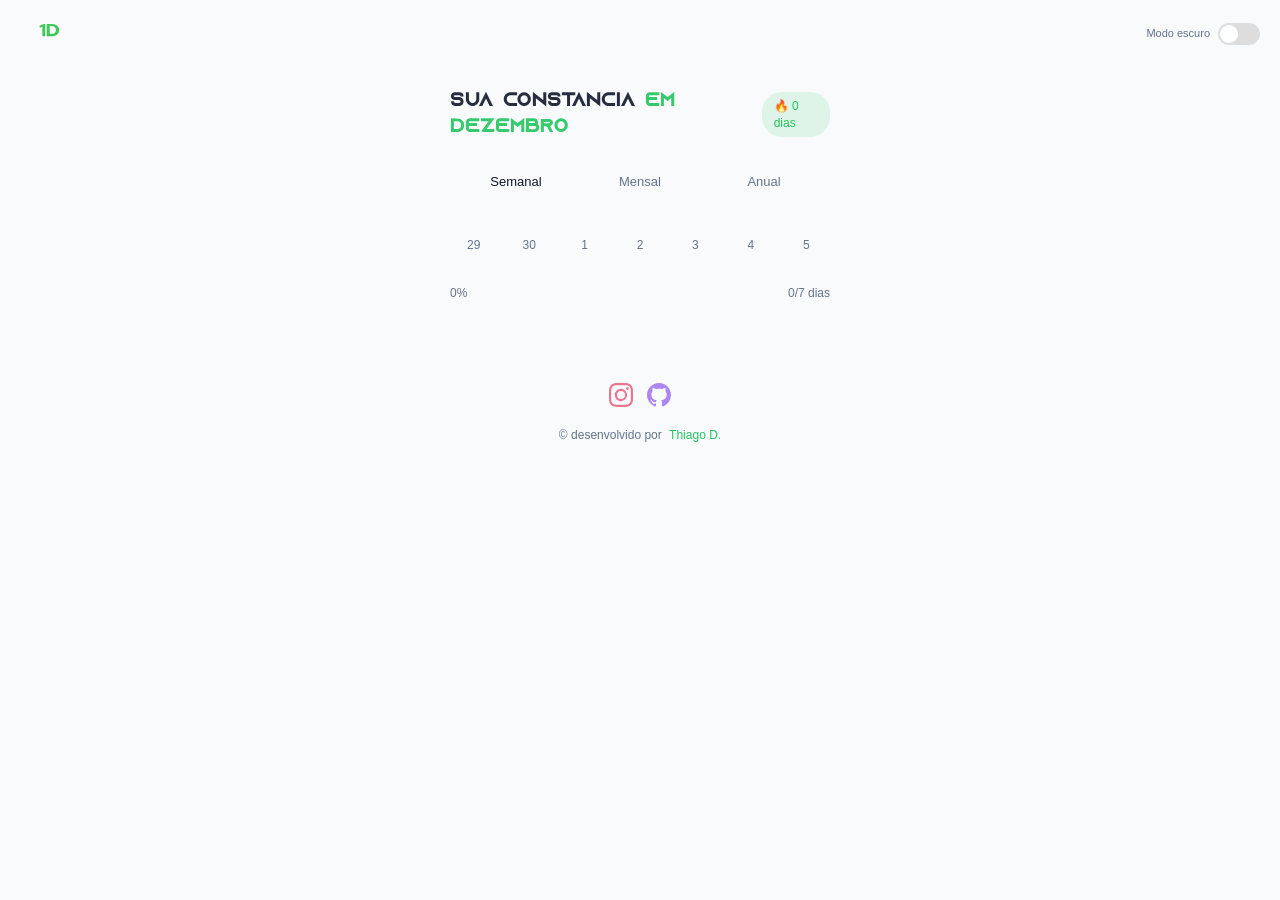
<file: dashboard.html>
<!DOCTYPE html>
<html lang="pt-br">
<head>
  <!-- ================================
       META BASE
  ================================= -->
  <meta charset="UTF-8">
  <meta http-equiv="X-UA-Compatible" content="IE=edge">

  <!-- 🔥 MOBILE FIRST REAL -->
  <meta name="viewport" content="width=device-width, initial-scale=1, viewport-fit=cover">

  <title>Um dia de cada vez</title>

  <!-- ================================
       SEO
  ================================= -->
  <meta name="description" content="Um lembrete simples: um dia de cada vez.">
  <meta name="keywords" content="um dia de cada vez, ansiedade, depressão, constância, rotina, foco">
  <meta name="author" content="Thiago D.">
  <meta name="url" content="https://thiago-roock.github.io/UmDiaDeCadaVez/">

  <!-- ================================
       GOOGLE / STRUCTURED
  ================================= -->
  <meta itemprop="name" content="Um dia de cada vez">
  <meta itemprop="description" content="O que é o melhor que você pode fazer hoje?">
  <meta itemprop="image" content="https://thiago-roock.github.io/UmDiaDeCadaVez/images/og-image.png">

  <!-- ================================
       OPEN GRAPH (FACEBOOK / WHATSAPP)
  ================================= -->
  <meta property="og:url" content="https://thiago-roock.github.io/UmDiaDeCadaVez/">
  <meta property="og:type" content="website">
  <meta property="og:title" content="Um dia de cada vez">
  <meta property="og:description" content="O que é o melhor que você pode fazer hoje?">
  <meta property="og:image" content="https://thiago-roock.github.io/UmDiaDeCadaVez/images/og-image.png">
  <meta property="og:image:width" content="1200">
  <meta property="og:image:height" content="630">
  <meta property="og:locale" content="pt_BR">
  <meta property="og:site_name" content="Um dia de cada vez">

  <!-- ================================
       TWITTER
  ================================= -->
  <meta name="twitter:card" content="summary_large_image">
  <meta name="twitter:title" content="Um dia de cada vez">
  <meta name="twitter:description" content="O que é o melhor que você pode fazer hoje?">
  <meta name="twitter:image" content="https://thiago-roock.github.io/UmDiaDeCadaVez/images/og-image.png">

  <!-- ================================
       PWA
  ================================= -->
  <link rel="manifest" href="./manifest.json">
  <meta name="theme-color" content="#0f172a">

  <!-- ================================
       IOS PWA (🔥 IMPORTANTE)
  ================================= -->
  <meta name="apple-mobile-web-app-capable" content="yes">
  <meta name="apple-mobile-web-app-status-bar-style" content="black-translucent">
  <meta name="apple-mobile-web-app-title" content="1Dia">

  <link rel="apple-touch-icon" href="./images/icon-192.png">

  <!-- ================================
       ICONES
  ================================= -->
  <link rel="icon" type="image/png" href="./images/icon-192.png">

  <!-- ================================
       CSS (ORDEM IMPORTA 🔥)
  ================================= -->
  <link rel="stylesheet" href="./css/estilos.css">
  <link rel="stylesheet" href="./css/dashboard.css">

  <style>
  /* ================================
   FOOTER (clean + elegante)
================================ */
.footer {
  max-width: 420px;
  margin: 60px auto 30px; /* 👈 respiro correto */

  display: flex;
  flex-direction: column;
  align-items: center;
  gap: 12px;

  border-top: 1px solid rgba(255,255,255,0.04);
}

/* ícones */
.footer-left {
  display: flex;
  gap: 14px;
}

/* texto */
.footer-right {
  font-family: var(--font-ui);
  font-size: 12px;
  color: var(--muted);
  text-align: center;
}

/* link */
.footer-right a {
  color: var(--primary);
}

/* hover */
.footer .icon {
  opacity: 0.6;
}

.footer .icon:hover {
  opacity: 1;
}
  </style>
</head>

<body>

  <!-- HEADER GLOBAL -->
  <header class="topbar">
    <div class="left">
      <a href="./" class="logo-link">
        <img src="./images/icone.png" alt="1D" class="logo">
      </a>
    </div>

    <div id="data-hoje-captura" class="center">
      <p id="data-hoje"></p>
    </div>

    <div id="toggleModoEscuro" class="right">
      <span class="label">Modo escuro</span>
      <input id="switch-flat" class="switch" type="checkbox">
      <label for="switch-flat"></label>
    </div>
  </header>

  <!-- CONTEÚDO -->
  <main class="dashboard">

    <div class="dash-header">
      <h2 id="titulo-dashboard">Sua constância</h2>
      <span id="streak">🔥 0 dias</span>
    </div>

    <!-- TABS -->
    <div class="tabs">
      <button class="tab active" data-tab="week">Semanal</button>
      <button class="tab" data-tab="month">Mensal</button>
    <button class="tab" data-tab="year">Anual</button>
    </div>

    <!-- WEEK -->
    <div id="week-view" class="view active">
      <div class="week-grid" id="week-grid"></div>

      <div class="stats">
        <span id="week-percent">0%</span>
        <span id="week-days">0/7 dias</span>
      </div>
    </div>

    <!-- MONTH -->
    <div id="month-view" class="view">
      <div class="month-grid" id="month-grid"></div>

      <div class="stats">
        <span id="month-percent">0%</span>
        <span id="month-total">0 dias ativos</span>
      </div>
    </div>

    <!-- YEAR -->
    <div id="year-view" class="view">
      <div class="year-grid" id="year-grid"></div>

      <div class="stats">
        <span id="year-percent">0%</span>
        <span id="year-total">0 dias ativos</span>
      </div>
    </div>


  </main>
       <footer class="footer">

  <div class="footer-left">
    <!-- REDES -->
    <a class="icon instagram" href="https://www.instagram.com/thiago_roock/" target="_blank">
      <!-- SVG Instagram -->
      <svg xmlns="http://www.w3.org/2000/svg" width="24" height="24" fill="currentColor" viewBox="0 0 16 16">
           <path d="M8 0C5.829 0 5.556.01 4.703.048 3.85.088 3.269.222 2.76.42a3.917 3.917 0 0 0-1.417.923A3.927 3.927 0 0 0 .42 2.76C.222 3.268.087 3.85.048 4.7.01 5.555 0 5.827 0 8.001c0 2.172.01 2.444.048 3.297.04.852.174 1.433.372 1.942.205.526.478.972.923 1.417.444.445.89.719 1.416.923.51.198 1.09.333 1.942.372C5.555 15.99 5.827 16 8 16s2.444-.01 3.298-.048c.851-.04 1.434-.174 1.943-.372a3.916 3.916 0 0 0 1.416-.923c.445-.445.718-.891.923-1.417.197-.509.332-1.09.372-1.942C15.99 10.445 16 10.173 16 8s-.01-2.445-.048-3.299c-.04-.851-.175-1.433-.372-1.941a3.926 3.926 0 0 0-.923-1.417A3.911 3.911 0 0 0 13.24.42c-.51-.198-1.092-.333-1.943-.372C10.443.01 10.172 0 7.998 0h.003zm-.717 1.442h.718c2.136 0 2.389.007 3.232.046.78.035 1.204.166 1.486.275.373.145.64.319.92.599.28.28.453.546.598.92.11.281.24.705.275 1.485.039.843.047 1.096.047 3.231s-.008 2.389-.047 3.232c-.035.78-.166 1.203-.275 1.485a2.47 2.47 0 0 1-.599.919c-.28.28-.546.453-.92.598-.28.11-.704.24-1.485.276-.843.038-1.096.047-3.232.047s-2.39-.009-3.233-.047c-.78-.036-1.203-.166-1.485-.276a2.478 2.478 0 0 1-.92-.598 2.48 2.48 0 0 1-.6-.92c-.109-.281-.24-.705-.275-1.485-.038-.843-.046-1.096-.046-3.233 0-2.136.008-2.388.046-3.231.036-.78.166-1.204.276-1.486.145-.373.319-.64.599-.92.28-.28.546-.453.92-.598.282-.11.705-.24 1.485-.276.738-.034 1.024-.044 2.515-.045v.002zm4.988 1.328a.96.96 0 1 0 0 1.92.96.96 0 0 0 0-1.92zm-4.27 1.122a4.109 4.109 0 1 0 0 8.217 4.109 4.109 0 0 0 0-8.217zm0 1.441a2.667 2.667 0 1 1 0 5.334 2.667 2.667 0 0 1 0-5.334z"/>
      </svg>
    </a>

    <a class="icon github" href="https://github.com/thiago-roock" target="_blank">
      <!-- SVG GitHub -->
      <svg xmlns="http://www.w3.org/2000/svg" width="24" height="24" fill="currentColor"
                        class="bi bi-github" viewBox="0 0 16 16">
                        <path
                            d="M8 0C3.58 0 0 3.58 0 8c0 3.54 2.29 6.53 5.47 7.59.4.07.55-.17.55-.38 0-.19-.01-.82-.01-1.49-2.01.37-2.53-.49-2.69-.94-.09-.23-.48-.94-.82-1.13-.28-.15-.68-.52-.01-.53.63-.01 1.08.58 1.23.82.72 1.21 1.87.87 2.33.66.07-.52.28-.87.51-1.07-1.78-.2-3.64-.89-3.64-3.95 0-.87.31-1.59.82-2.15-.08-.2-.36-1.02.08-2.12 0 0 .67-.21 2.2.82.64-.18 1.32-.27 2-.27.68 0 1.36.09 2 .27 1.53-1.04 2.2-.82 2.2-.82.44 1.1.16 1.92.08 2.12.51.56.82 1.27.82 2.15 0 3.07-1.87 3.75-3.65 3.95.29.25.54.73.54 1.48 0 1.07-.01 1.93-.01 2.2 0 .21.15.46.55.38A8.012 8.012 0 0 0 16 8c0-4.42-3.58-8-8-8z" />
       </svg>
    </a>
  </div>

  <div class="footer-right">
    <p>
      © <span id="ano-footer"></span> desenvolvido por
      <a href="https://github.com/thiago-roock" target="_blank">
        Thiago D.
      </a>
    </p>
      
  </div>

</footer>
 
 <script defer src="./js/darkMode.js"></script>
 <script defer src="./js/dashboard.js"></script>
</body>
</html>
</file>
<file: css/estilos.css>
/* ================================
   FONTES
================================ */
@font-face {
  font-family: 'Azonix Regular';
  src: url('./Azonix.woff') format('woff');
  font-display: swap;
}

@font-face {
  font-family: 'Handwriting Regular';
  src: url('./Handwriting.woff') format('woff');
  font-display: swap;
}

/* ================================
   TOKENS
================================ */
:root {
  --bg: #0f172a;
  --text: #e5e7eb;
  --muted: #94a3b8;

  --primary: #22c55e;
  --accent: #4ade80;

  --font-main: 'Handwriting Regular', sans-serif;
  --font-display: 'Azonix Regular', sans-serif;
  --font-ui: 'Inter', sans-serif;
}

/* ================================
   RESET
================================ */
* {
  margin: 0;
  padding: 0;
  box-sizing: border-box;
}

/* ================================
   BASE GLOBAL
================================ */
body {
  background: var(--bg);
  color: var(--text);
  font-family: var(--font-main);

  min-height: 100dvh;
  overflow-x: hidden;
  line-height: 1.4;
}

/* ================================
   COMPONENTES (SEM LAYOUT)
================================ */
.icon {
  --icon-color: var(--text);
  color: var(--icon-color);
  opacity: 0.8;
  transition: all 0.2s ease;
}

.icon:hover {
  opacity: 1;
  transform: scale(1.05);
}

.icon.instagram { --icon-color: #e11d48; }
.icon.github { --icon-color: #7c3aed; }

.logo {
  width: 60px;
  height: 32px;
}

/* SWITCH */
.switch { display: none; }

.switch + label {
  width: 42px;
  height: 22px;
  background: #ddd;
  border-radius: 30px;
  position: relative;
}

.switch + label::after {
  content: "";
  width: 18px;
  height: 18px;
  background: white;
  position: absolute;
  top: 2px;
  left: 2px;
  border-radius: 50%;
  transition: 0.3s;
}

.switch:checked + label {
  background: var(--primary);
}

.switch:checked + label::after {
  left: 22px;
}

/* LINKS */
.footer-right a {
  color: var(--primary);
  text-decoration: none;
  margin-left: 4px;
  position: relative;
}

.footer-right a::after {
  content: "";
  position: absolute;
  left: 0;
  bottom: -2px;
  width: 0%;
  height: 1px;
  background: var(--primary);
  transition: width 0.2s ease;
}

.footer-right a:hover::after {
  width: 100%;
}

/* DARK MODE */
.night-mode {
  --bg: #212529;
}

:root:not(.night-mode) {
  --bg: #f8fafc;
  --text: #0f172a;
  --muted: #64748b;
}

/* ================================
   PROGRESS
================================ */
.progress {
  width: 100%;
  max-width: 400px;
  margin-top: 30px;
}

.progress-container {
  width: 100%;
  height: 6px;
  background: rgba(255,255,255,0.08);
  border-radius: 10px;
  overflow: hidden;
}

#progress-bar {
  height: 100%;
  width: 0%;
  background: linear-gradient(90deg, var(--accent), var(--primary));
  transition: width 0.6s ease;
}

#progress-text {
  font-size: 12px;
  opacity: 0.6;
  display: block;
  margin-top: 5px;
  font-family: var(--font-ui);
}

/* ================================
   FRASE
================================ */
.share-inline {
  display: inline-flex;
  align-items: center;
  gap: 6px;

  background: transparent;
  border: none;

  color: var(--muted);
  font-size: 14px;
  font-family: var(--font-main);

  cursor: pointer;
  padding: 4px 6px;
  border-radius: 6px;
  margin-top: 15px;
  transition: all 0.2s ease;
}

/* frase */
.share-inline .frase {
  margin: 0;
  opacity: 0.8;
}

/* ícone */
.share-inline svg {
  opacity: 0.6;
  transition: all 0.2s ease;
}

/* hover */
.share-inline:hover {
  color: var(--primary);
  background: rgba(255,255,255,0.03);
}

.share-inline:hover svg {
  opacity: 1;
  transform: translateX(2px);
}

/* click */
.share-inline:active {
  transform: scale(0.98);
}

/* ================================
   HABIT COLLAPSE
================================ */
.habit {
  margin-top: 20px;
}

/* header */
.habit-header {
  display: flex;
  justify-content: space-between;
  align-items: center;

  cursor: pointer;

  font-family: var(--font-ui);
  font-size: 13px;
  color: var(--muted);
}

/* lado direito */
.habit-right {
  display: flex;
  align-items: center;
  gap: 6px;
}

/* seta */
.habit-arrow {
  transition: transform 0.3s ease;
  font-size: 10px;
  opacity: 0.6;
}

/* conteúdo */
.habit-content {
  overflow: hidden;
  max-height: 200px;
  transition: all 0.3s ease;
}

/* fechado */
.habit.collapsed .habit-content {
  max-height: 0;
  opacity: 0;
}

/* anima seta */
.habit.collapsed .habit-arrow {
  transform: rotate(-90deg);
}

/* grid mantém espaçamento */
.habit-grid {
  margin-top: 12px;
}
</file>
<file: css/dashboard.css>
/* ================================
   DASHBOARD
================================ */
.dashboard {
  max-width: 420px;
  margin: 40px auto;
  padding: 20px;
}

/* HEADER */
.dash-header {
  display: flex;
  justify-content: space-between;
  align-items: center;
  margin-bottom: 24px;
}

.dash-header h2 {
  font-family: var(--font-display);
  font-size: 18px;
  letter-spacing: 1px;
}

#streak {
  font-family: var(--font-ui);
  font-size: 12px;
  background: rgba(255,255,255,0.06);
  padding: 6px 12px;
  border-radius: 20px;
  color: var(--muted);
}

/* ================================
   TABS
================================ */
.tabs {
  display: flex;
  background: rgba(255,255,255,0.05);
  border-radius: 12px;
  padding: 4px;
  margin-bottom: 20px;
}

.tab {
  flex: 1;
  background: transparent;
  border: none;

  color: var(--muted);
  font-family: var(--font-ui);
  font-size: 13px;

  padding: 10px;
  border-radius: 10px;
  cursor: pointer;
  transition: all 0.25s ease;
}

.tab.active {
  background: rgba(255,255,255,0.08);
  color: var(--text);
}

/* ================================
   VIEWS
================================ */
.view {
  display: none;
  animation: fadeIn 0.25s ease;
}

.view.active {
  display: block;
}

@keyframes fadeIn {
  from { opacity: 0; transform: translateY(4px); }
  to { opacity: 1; transform: translateY(0); }
}

/* ================================
   WEEK GRID
================================ */
.week-grid {
  display: grid;
  grid-template-columns: repeat(7, 1fr);
  gap: 8px;
  margin-bottom: 16px;
}

.day {
  height: 46px;
  border-radius: 12px;

  background: rgba(255,255,255,0.04);

  display: flex;
  align-items: center;
  justify-content: center;

  font-family: var(--font-ui);
  font-size: 12px;
  color: var(--muted);

  transition: all 0.25s ease;
}

.day.active {
  background: linear-gradient(135deg, var(--accent), var(--primary));
  color: #052e16;
  font-weight: 600;
  box-shadow: 0 0 10px rgba(34,197,94,0.25);
}

/* ================================
   MONTH GRID (heatmap)
================================ */
.month-grid {
  display: grid;
  grid-template-columns: repeat(7, 1fr);
  gap: 6px;
  margin-bottom: 16px;
}

.cell {
  width: 100%;
  padding-top: 100%;
  border-radius: 6px;

  background: rgba(255,255,255,0.04);

  transition: all 0.2s ease;
}

.cell.active {
  background: var(--primary);
  box-shadow: 0 0 6px rgba(34,197,94,0.25);
}

/* ================================
   STATS
================================ */
.stats {
  display: flex;
  justify-content: space-between;

  font-family: var(--font-ui);
  font-size: 12px;
  color: var(--muted);
}

/* ================================
   HOVER MICROINTERACTIONS
================================ */
.day:hover,
.cell:hover {
  transform: scale(1.05);
  opacity: 0.9;
}

/* ================================
   TOPBAR (harmonizar com dashboard)
================================ */
.topbar {
  display: flex;
  align-items: center;
  justify-content: space-between;

  padding: 14px 20px;

  background: rgba(255,255,255,0.03);
  backdrop-filter: blur(6px);

  border-bottom: 1px solid rgba(255,255,255,0.05);
}

/* central date */
#data-hoje {
  font-family: var(--font-ui);
  font-size: 12px;
  color: var(--muted);
}

/* toggle */
#toggleModoEscuro {
  display: flex;
  align-items: center;
  gap: 8px;

  font-family: var(--font-ui);
  font-size: 11px;
  color: var(--muted);
}

/* ================================
   DASHBOARD SPACING FIX
================================ */
.dashboard {
  max-width: 420px;
  margin: 20px auto 40px; /* reduz espaço do topo */
  padding: 0 20px 20px;
}

/* header mais colado no topo */
.dash-header {
  margin-bottom: 20px;
}

/* ================================
   VISUAL HIERARCHY FIX
================================ */
.dash-header h2 {
  opacity: 0.9;
}

#streak {
  background: rgba(34,197,94,0.12);
  color: var(--primary);
}

/* ================================
   YEAR GRID
================================ */
.year-grid {
  display: grid;
  grid-template-columns: repeat(4, 1fr);
  gap: 10px;
  margin-bottom: 16px;
}

.month-box {
  background: rgba(255,255,255,0.04);
  border-radius: 10px;
  padding: 10px;

  display: flex;
  flex-direction: column;
  align-items: center;
  justify-content: center;

  font-family: var(--font-ui);
  font-size: 11px;
  color: var(--muted);

  transition: all 0.25s ease;
}

.month-box.active {
  background: linear-gradient(135deg, var(--accent), var(--primary));
  color: #052e16;
  font-weight: 600;
}
</file>
